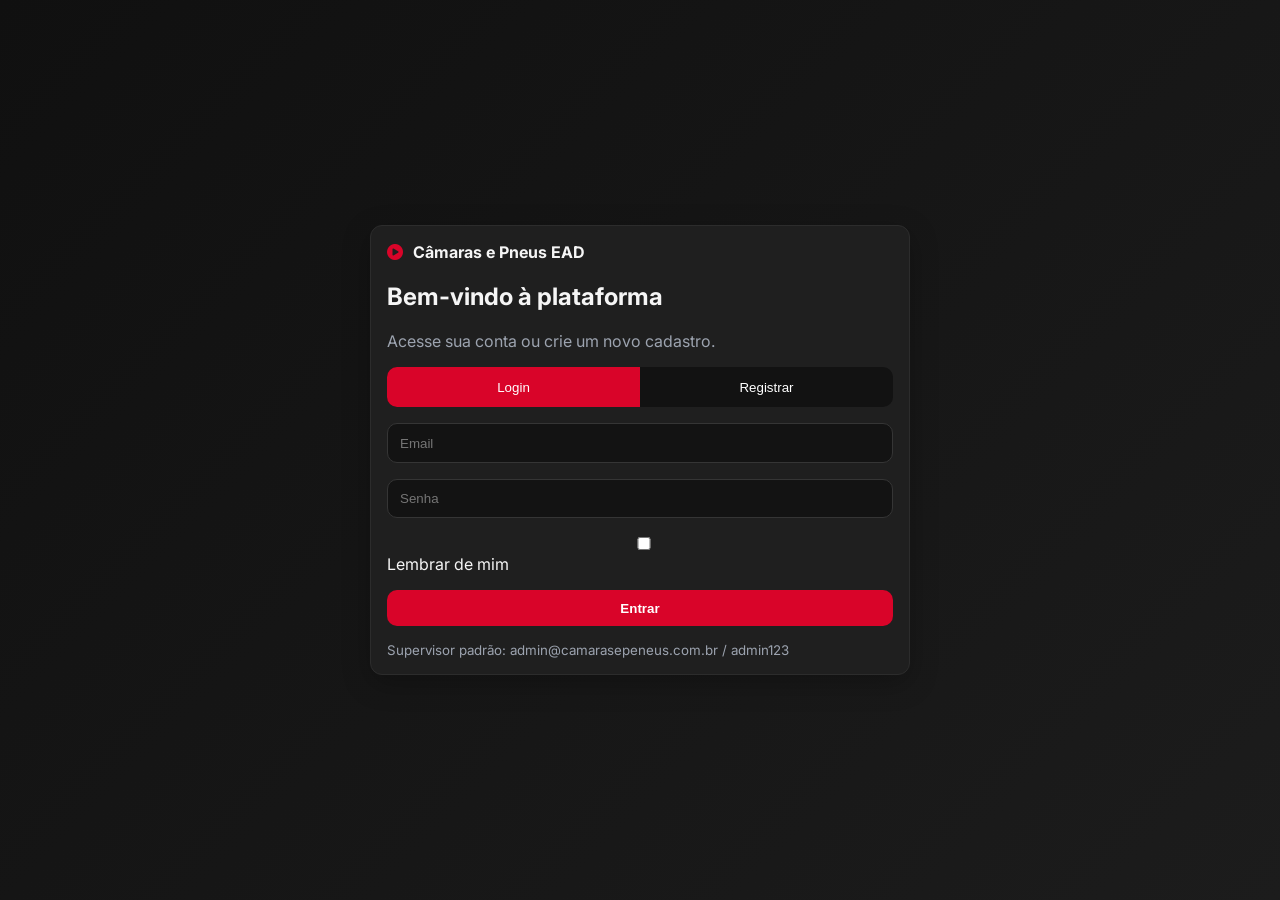
<file: index.html>
<!DOCTYPE html>
<html lang="pt-BR">
<head>
  <meta charset="UTF-8" />
  <meta name="viewport" content="width=device-width, initial-scale=1.0" />
  <title>Câmaras e Pneus EAD | Login</title>
  <link rel="stylesheet" href="css/style.css" />
  <link rel="stylesheet" href="https://cdnjs.cloudflare.com/ajax/libs/font-awesome/6.5.1/css/all.min.css" />
</head>
<body>
  <div class="auth-wrap">
    <div class="card auth-card">
      <div class="brand"><i class="fa-solid fa-circle-play"></i> Câmaras e Pneus EAD</div>
      <h2>Bem-vindo à plataforma</h2>
      <p style="color: var(--color-muted);">Acesse sua conta ou crie um novo cadastro.</p>

      <div class="tabs">
        <button id="tabLogin" class="active">Login</button>
        <button id="tabRegister">Registrar</button>
      </div>

      <form id="loginForm">
        <div class="grid">
          <input type="email" id="loginEmail" placeholder="Email" required />
          <input type="password" id="loginPassword" placeholder="Senha" required />
          <label><input type="checkbox" id="remember" /> Lembrar de mim</label>
          <button class="btn" type="submit">Entrar</button>
        </div>
      </form>

      <form id="registerForm" class="form-hidden">
        <div class="grid">
          <input type="text" id="regName" placeholder="Nome completo" required />
          <input type="email" id="regEmail" placeholder="Email" required />
          <input type="password" id="regPassword" placeholder="Senha" required />
          <select id="regDepartment"></select>
          <button class="btn" type="submit">Criar conta</button>
        </div>
      </form>

      <div id="message"></div>
      <small style="display:block;margin-top:1rem;color:var(--color-muted);">Supervisor padrão: admin@camarasepeneus.com.br / admin123</small>
    </div>
  </div>

  <script src="js/api.js"></script>
  <script src="js/auth.js"></script>
  <script>
    const tabLogin = document.getElementById('tabLogin');
    const tabRegister = document.getElementById('tabRegister');
    const loginForm = document.getElementById('loginForm');
    const registerForm = document.getElementById('registerForm');
    const msg = document.getElementById('message');

    function loadDepartments() {
      const select = document.getElementById('regDepartment');
      select.innerHTML = api.getDepartments().map(dep => `<option value="${dep.id}">${dep.name}</option>`).join('');
    }

    tabLogin.onclick = () => {
      tabLogin.classList.add('active');
      tabRegister.classList.remove('active');
      loginForm.classList.remove('form-hidden');
      registerForm.classList.add('form-hidden');
    };

    tabRegister.onclick = () => {
      tabRegister.classList.add('active');
      tabLogin.classList.remove('active');
      registerForm.classList.remove('form-hidden');
      loginForm.classList.add('form-hidden');
    };

    loginForm.onsubmit = e => {
      e.preventDefault();
      try {
        const user = auth.login(
          document.getElementById('loginEmail').value,
          document.getElementById('loginPassword').value,
          document.getElementById('remember').checked
        );
        showMessage(msg, 'Login realizado com sucesso!');
        window.location.href = user.role === 'supervisor' ? 'supervisor-dashboard.html' : 'student-dashboard.html';
      } catch (error) {
        showMessage(msg, error.message, true);
      }
    };

    registerForm.onsubmit = e => {
      e.preventDefault();
      try {
        auth.register({
          name: document.getElementById('regName').value,
          email: document.getElementById('regEmail').value,
          password: document.getElementById('regPassword').value,
          departmentId: document.getElementById('regDepartment').value,
          role: 'student'
        });
        showMessage(msg, 'Cadastro realizado! Faça login.');
        tabLogin.click();
      } catch (error) {
        showMessage(msg, error.message, true);
      }
    };

    loadDepartments();
  </script>
</body>
</html>
</file>
<file: css/style.css>
@import url('https://fonts.googleapis.com/css2?family=Inter:wght@400;500;600;700&display=swap');

:root {
  --color-primary: #d90429;
  --color-primary-dark: #a1021f;
  --color-dark: #111111;
  --color-surface: #1f1f1f;
  --color-light: #f5f5f5;
  --color-muted: #9ca3af;
  --color-success: #22c55e;
  --color-danger: #ef4444;
  --radius: 12px;
  --shadow: 0 8px 28px rgba(0, 0, 0, 0.25);
}

* { box-sizing: border-box; }
body {
  margin: 0;
  font-family: 'Inter', sans-serif;
  background: linear-gradient(135deg, #101010, #1c1c1c);
  color: var(--color-light);
}

a { color: inherit; text-decoration: none; }

.container {
  width: min(1140px, 92%);
  margin: 0 auto;
  padding: 1.2rem 0 2rem;
}

.card {
  background: var(--color-surface);
  border: 1px solid #2c2c2c;
  border-radius: var(--radius);
  box-shadow: var(--shadow);
  padding: 1rem;
}

.btn {
  border: none;
  border-radius: 10px;
  background: var(--color-primary);
  color: white;
  padding: 0.65rem 1rem;
  font-weight: 600;
  cursor: pointer;
}

.btn:hover { background: var(--color-primary-dark); }
.btn.outline { background: transparent; border: 1px solid var(--color-primary); }

input, select, textarea {
  width: 100%;
  background: #131313;
  border: 1px solid #353535;
  color: white;
  border-radius: 10px;
  padding: 0.7rem 0.75rem;
}

.grid {
  display: grid;
  gap: 1rem;
}

.grid-2 { grid-template-columns: repeat(2, minmax(0, 1fr)); }
.grid-3 { grid-template-columns: repeat(3, minmax(0, 1fr)); }
.grid-4 { grid-template-columns: repeat(4, minmax(0, 1fr)); }

header.topbar {
  position: sticky;
  top: 0;
  z-index: 10;
  background: rgba(17, 17, 17, 0.96);
  border-bottom: 1px solid #262626;
}

.topbar .inner {
  display: flex;
  justify-content: space-between;
  align-items: center;
  width: min(1140px, 92%);
  margin: 0 auto;
  padding: 0.75rem 0;
}

.brand {
  display: flex;
  gap: 0.6rem;
  align-items: center;
  font-weight: 700;
}

.brand i { color: var(--color-primary); }

.auth-wrap {
  min-height: 100vh;
  display: grid;
  place-items: center;
  padding: 1.2rem;
}

.auth-card { width: min(540px, 100%); }

.tabs {
  display: flex;
  margin-bottom: 1rem;
  background: #121212;
  border-radius: 10px;
  overflow: hidden;
}

.tabs button {
  flex: 1;
  background: transparent;
  border: none;
  color: white;
  padding: 0.8rem;
  cursor: pointer;
}

.tabs button.active { background: var(--color-primary); }
.form-hidden { display: none; }

.message {
  margin-top: 0.8rem;
  font-size: 0.92rem;
  padding: 0.6rem;
  border-radius: 8px;
}
.message.success { background: rgba(34, 197, 94, 0.2); }
.message.error { background: rgba(239, 68, 68, 0.2); }

.stat-card h3 { margin: 0; font-size: 1.7rem; }
.stat-card p { margin: 0.3rem 0 0; color: var(--color-muted); }

.training-card .progress {
  background: #101010;
  border-radius: 999px;
  overflow: hidden;
  height: 10px;
}
.training-card .progress span {
  display: block;
  height: 100%;
  background: linear-gradient(90deg, var(--color-primary), #ff5673);
}

.toolbar {
  display: flex;
  gap: 0.75rem;
  flex-wrap: wrap;
  margin-bottom: 1rem;
}

.table { width: 100%; border-collapse: collapse; }
.table th, .table td {
  border-bottom: 1px solid #303030;
  padding: 0.7rem;
  text-align: left;
}

.video-layout {
  display: grid;
  grid-template-columns: 2fr 1fr;
  gap: 1rem;
}

.comment-list {
  max-height: 320px;
  overflow: auto;
  display: grid;
  gap: 0.6rem;
}

.badge {
  font-size: 0.75rem;
  border-radius: 999px;
  background: var(--color-primary);
  padding: 0.18rem 0.5rem;
}

.certificate {
  background: #fff;
  color: #111;
  border: 8px solid #111;
  padding: 2rem;
  text-align: center;
}
.certificate h2 { color: var(--color-primary); }

@media (max-width: 900px) {
  .grid-4, .grid-3, .grid-2, .video-layout { grid-template-columns: 1fr; }
}
</file>
